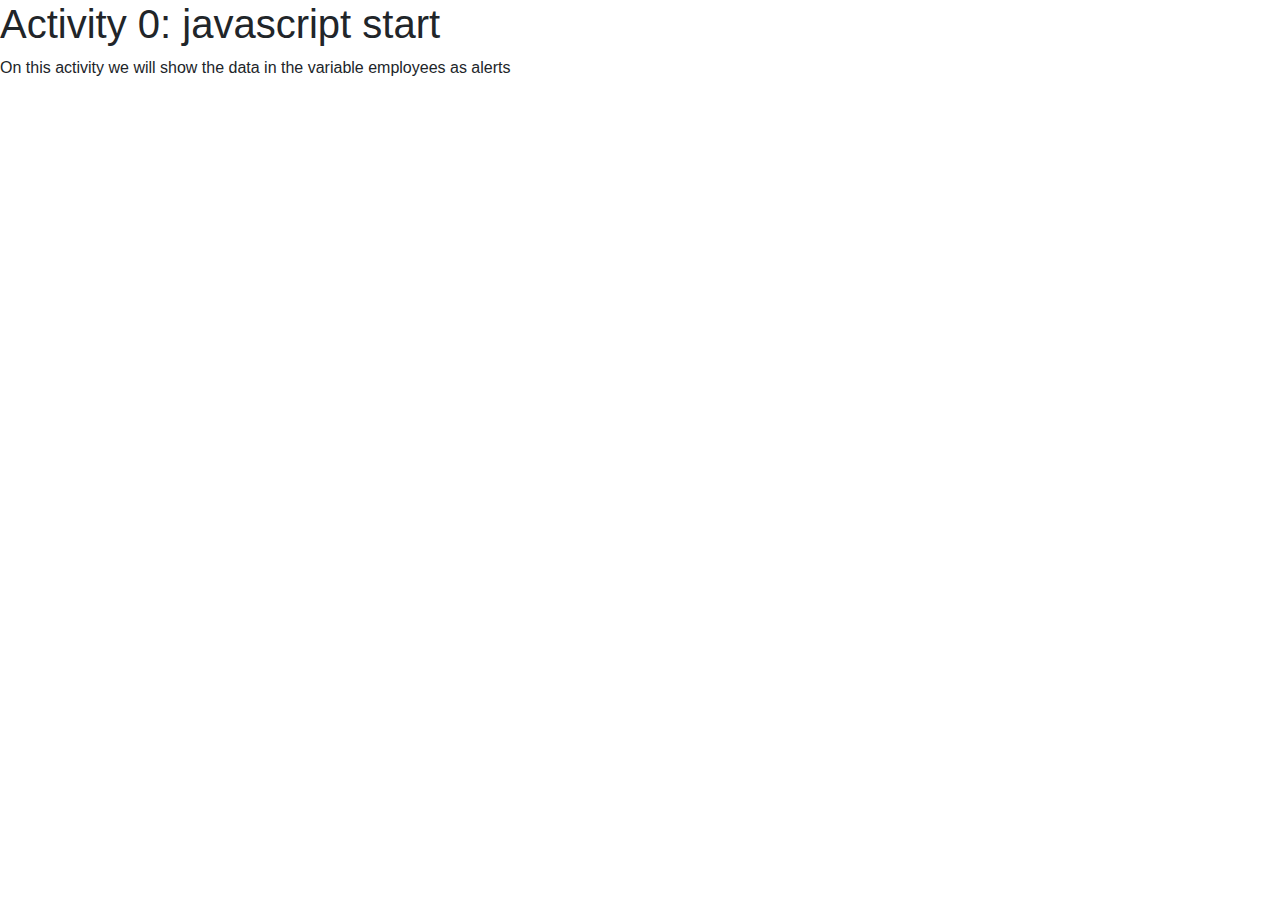
<file: activity0/index.html>
<!doctype html>
<html lang="en">

<head>
    <!-- Required meta tags -->
    <meta charset="utf-8">
    <meta name="viewport" content="width=device-width, initial-scale=1, shrink-to-fit=no">

    <!-- Bootstrap CSS -->
    <link rel="stylesheet" href="https://maxcdn.bootstrapcdn.com/bootstrap/4.0.0/css/bootstrap.min.css" integrity="sha384-Gn5384xqQ1aoWXA+058RXPxPg6fy4IWvTNh0E263XmFcJlSAwiGgFAW/dAiS6JXm" crossorigin="anonymous">

    <title>Activity 0: javascript start</title>
</head>

<body>
    <h1>Activity 0: javascript start</h1>
    <p>On this activity we will show the data in the variable employees as alerts</p>

    <script>
        var employees = [{
            "id": 1,
            "name": "MIRIAM CASTIÑEIRA BREA",
            "department": "IT"
        }, {
            "id": 2,
            "name": "GONZALO MULET FIGUERAS",
            "department": "IT"
        }, {
            "id": 3,
            "name": "FRANCISCO JOSE GRAÑA BARBERA",
            "department": "IT"
        }, {
            "id": 4,
            "name": "IRENE POMBO JORDA",
            "department": "HR"
        }]
        employees.forEach(element => {
            alert('El nombre del empleade ' + element.id + ' es: ' + element.name);
        });
    </script>
</body>

</html>
</file>
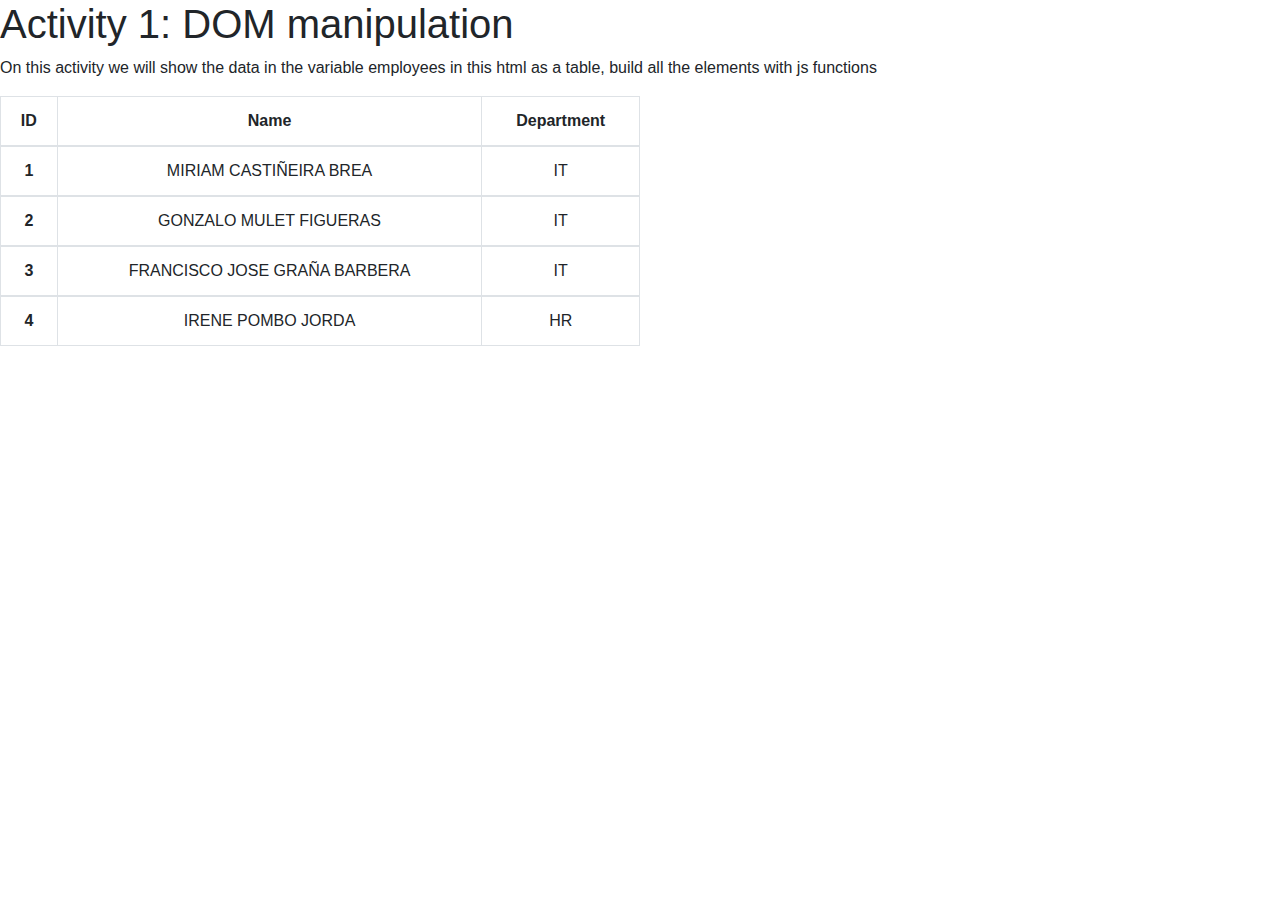
<file: activity1/index.html>
<!doctype html>
<html lang="en">

<head>
    <!-- Required meta tags -->
    <meta charset="utf-8">
    <meta name="viewport" content="width=device-width, initial-scale=1, shrink-to-fit=no">

    <!-- Bootstrap CSS -->
    <link rel="stylesheet" href="https://maxcdn.bootstrapcdn.com/bootstrap/4.0.0/css/bootstrap.min.css" integrity="sha384-Gn5384xqQ1aoWXA+058RXPxPg6fy4IWvTNh0E263XmFcJlSAwiGgFAW/dAiS6JXm" crossorigin="anonymous">

    <title>Activity 1: DOM manipulation</title>
</head>

<body>
    <h1>Activity 1: DOM manipulation</h1>
    <p>On this activity we will show the data in the variable employees in this html as a table, build all the elements with js functions</p>
    <div id="table-container"></div>
    <script>
        var employees = [{
            "id": 1,
            "name": "MIRIAM CASTIÑEIRA BREA",
            "department": "IT"
        }, {
            "id": 2,
            "name": "GONZALO MULET FIGUERAS",
            "department": "IT"
        }, {
            "id": 3,
            "name": "FRANCISCO JOSE GRAÑA BARBERA",
            "department": "IT"
        }, {
            "id": 4,
            "name": "IRENE POMBO JORDA",
            "department": "HR"
        }]

        var contenido = document.querySelector('#table-container');
        var tabla = document.createElement('table');
        tabla.classList.add('table', 'table-bordered', 'table-hover', 'border-dark', 'text-center', 'w-50');
        contenido.appendChild(tabla);

        tabla.innerHTML = `<thead>
              <tr>
              <th>ID</th>
              <th>Name</th>
              <th>Department</th>
              </tr>
              </thead>`

        employees.forEach(element => {
            tabla.innerHTML += `
              <tbody>
              <tr>
              <th>` + element.id + `</th>
              <td>` + element.name + `</td>
              <td>` + element.department + `</td>
              </tr>
              </tbody>
              `
        });
    </script>
</body>

</html>
</file>
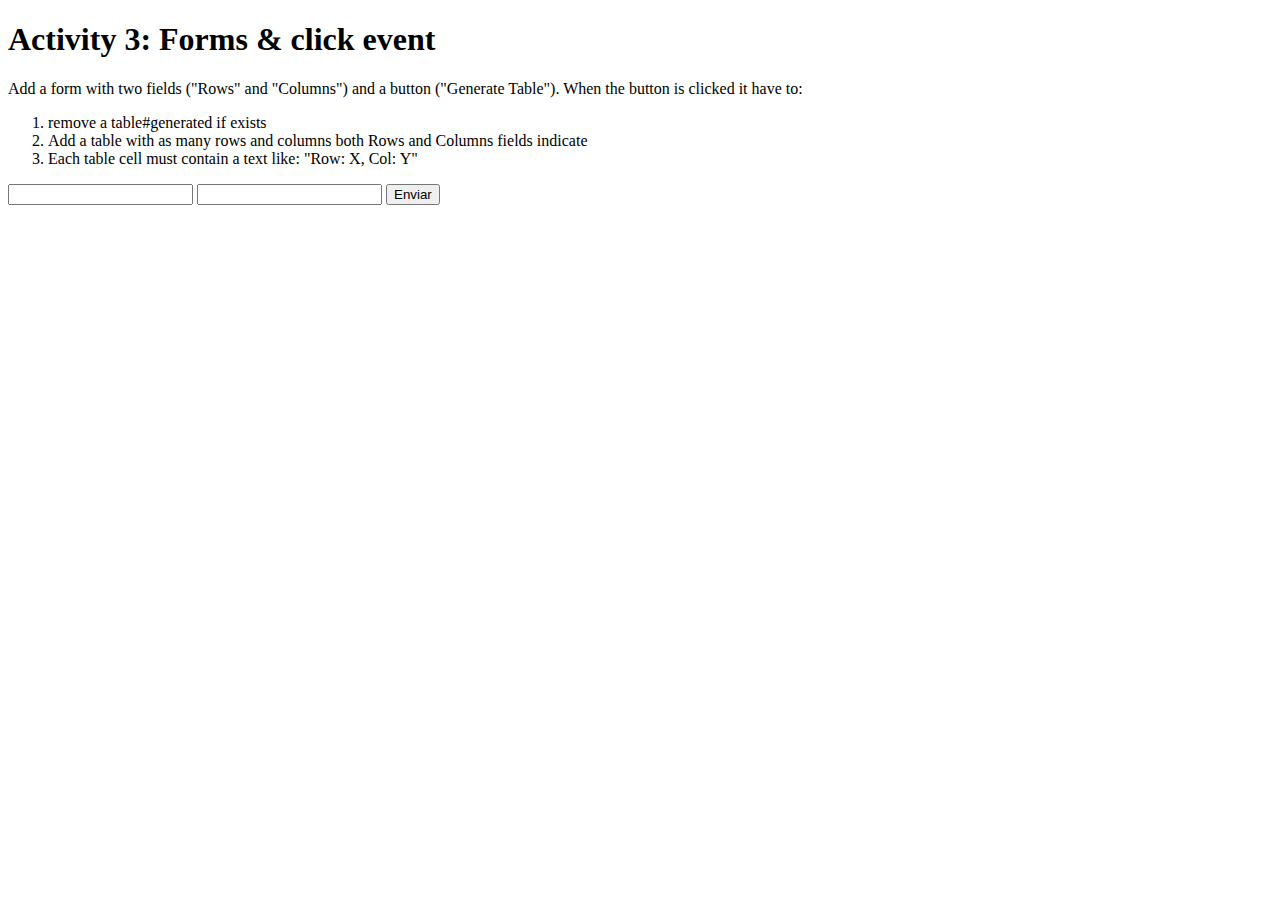
<file: activity3/index.html>
<!doctype html>
<html lang="en">

<head>
    <!-- Required meta tags -->
    <meta charset="utf-8">
    <meta name="viewport" content="width=device-width, initial-scale=1, shrink-to-fit=no">
    <link rel="stylesheet" href="styles.css">

    <title>Activity 3: Forms &amp; click event</title>

</head>

<body>

    <h1>Activity 3: Forms &amp; click event</h1>
    <p>Add a form with two fields ("Rows" and "Columns") and a button ("Generate Table"). When the button is clicked it have to:</p>
    <ol>
        <li>remove a table#generated if exists </li>
        <li>Add a table with as many rows and columns both Rows and Columns fields indicate</li>
        <li>Each table cell must contain a text like: "Row: X, Col: Y"</li>
    </ol>

    <form action="post">

        <input type="number" id="col" value="Columns">
        <input type="number" id="row" value="Rows">
        <input type="button" value="Enviar" id="send">

    </form>

    <div id="container"></div>

<script src="script.js"></script>
</body>

</html>
</file>
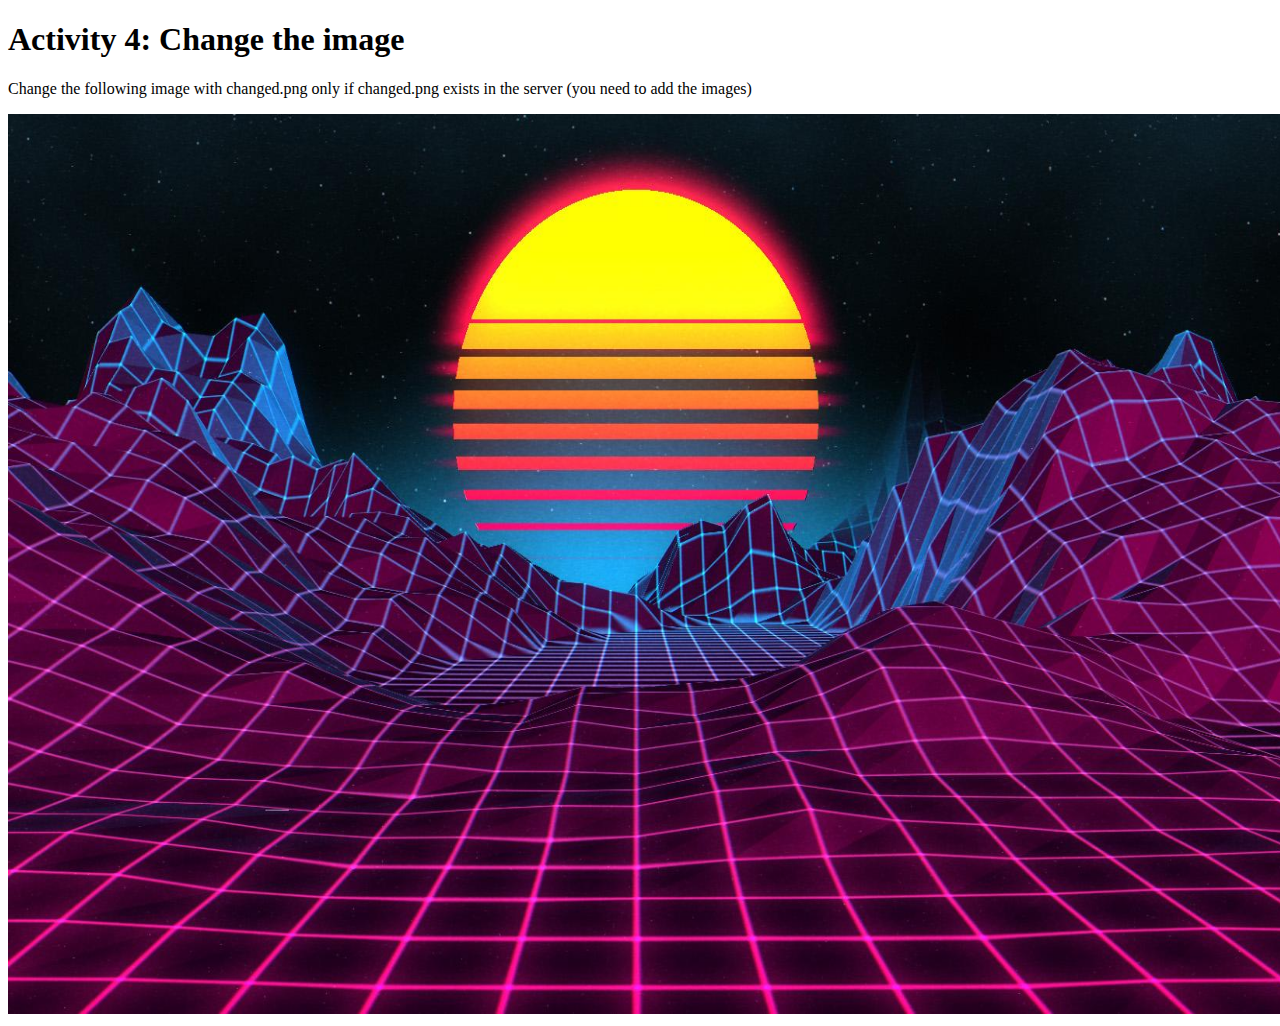
<file: activity4/index.html>
<!doctype html>
<html lang="en">
  <head>
    <!-- Required meta tags -->
    <meta charset="utf-8">
    <meta name="viewport" content="width=device-width, initial-scale=1, shrink-to-fit=no">
    <link rel="stylesheet" href="styles.css">

    <title>Activity 4: Change the image</title>
  </head>
  <body>
    <h1>Activity 4: Change the image</h1>
    <p>Change the following image with changed.png only if changed.png exists in the server (you need to add the images)</p>
    <img src="./default.png" alt="just an image">
    <script src="https://code.jquery.com/jquery-3.3.1.js"></script>
    <script src="script.js"></script>
  </body>
</html>
</file>
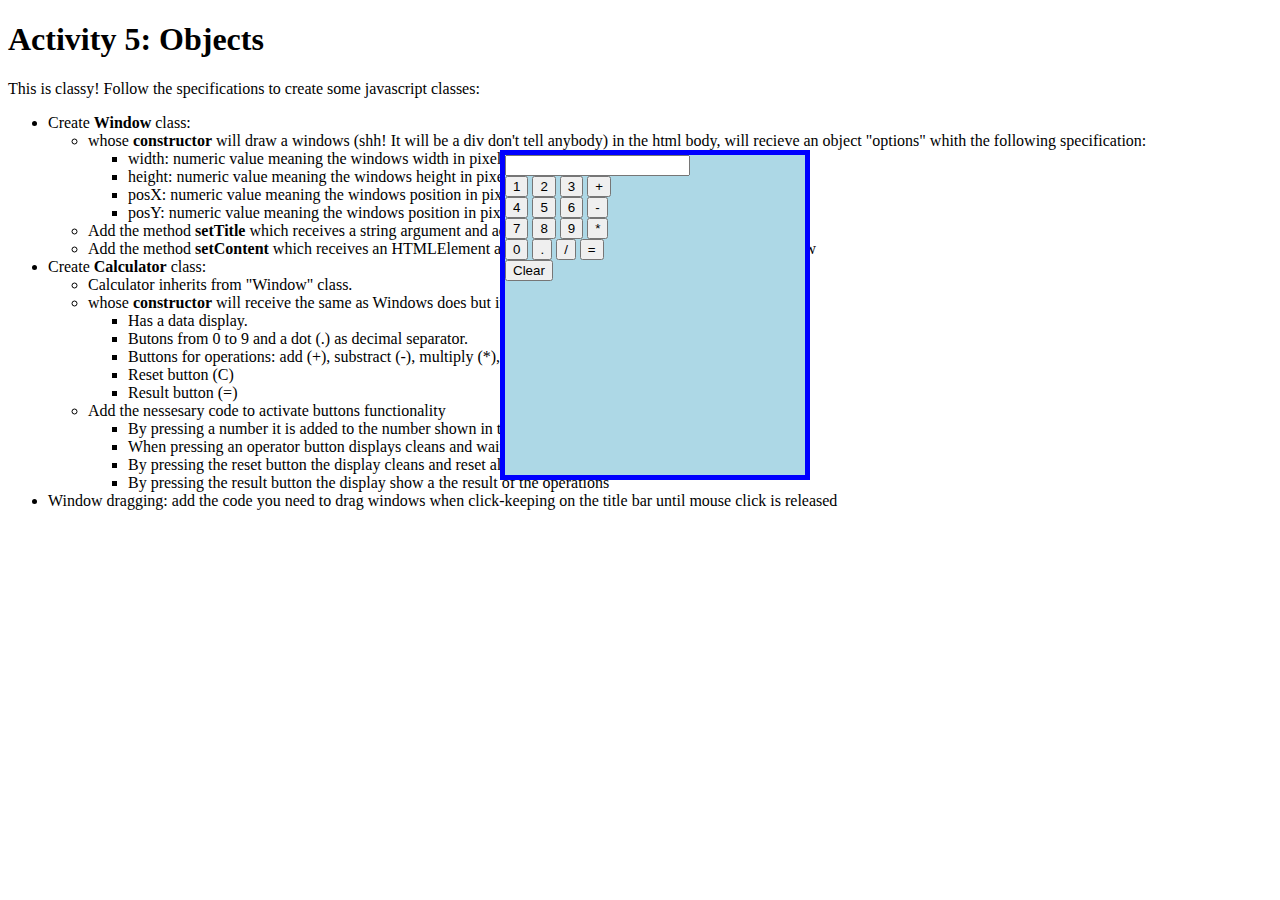
<file: activity5.project1/index.html>
<!doctype html>
<html lang="en">

<head>
    <!-- Required meta tags -->
    <meta charset="utf-8">
    <meta name="viewport" content="width=device-width, initial-scale=1, shrink-to-fit=no">
    <link href="https://cdn.jsdelivr.net/npm/bootstrap@5.0.1/dist/css/bootstrap.min.css" rel="stylesheet" integrity="sha384-+0n0xVW2eSR5OomGNYDnhzAbDsOXxcvSN1TPprVMTNDbiYZCxYbOOl7+AMvyTG2x" crossorigin="anonymous">
    <link rel="stylesheet" href="styles.css">
    <title>Activity 5: Objects</title>
</head>

<body>
    <h1>Activity 5: Objects</h1>
    <p>This is classy! Follow the specifications to create some javascript classes:</p>

    <ul>
        <li>Create <strong>Window</strong> class:
            <ul>
                <li>whose <strong>constructor</strong> will draw a windows (shh! It will be a div don't tell anybody) in the html body, will recieve an object "options" whith the following specification:
                    <ul>
                        <li>width: numeric value meaning the windows width in pixels.</li>
                        <li>height: numeric value meaning the windows height in pixels.</li>
                        <li>posX: numeric value meaning the windows position in pixels regarding the left.</li>
                        <li>posY: numeric value meaning the windows position in pixels regarding the top.</li>
                    </ul>
                </li>
                <li>Add the method <strong>setTitle</strong> which receives a string argument and adds it as the title of the window</li>
                <li>Add the method <strong>setContent</strong> which receives an HTMLElement argument and adds it as the content of the window</li>
            </ul>
        </li>
        <li>Create <strong>Calculator</strong> class:
            <ul>
                <li>Calculator inherits from "Window" class.</li>
                <li>whose <strong>constructor</strong> will receive the same as Windows does but it also inserts a calculator that:
                    <ul>
                        <li>Has a data display.</li>
                        <li>Butons from 0 to 9 and a dot (.) as decimal separator.</li>
                        <li>Buttons for operations: add (+), substract (-), multiply (*), divide (/)</li>
                        <li>Reset button (C)</li>
                        <li>Result button (=)</li>
                    </ul>
                </li>
                <li>Add the nessesary code to activate buttons functionality
                    <ul>
                        <li>By pressing a number it is added to the number shown in the display.</li>
                        <li>When pressing an operator button displays cleans and waits for the following data.</li>
                        <li>By pressing the reset button the display cleans and reset all pending operations</li>
                        <li>By pressing the result button the display show a the result of the operations</li>
                    </ul>
                </li>
            </ul>
        </li>
        <li>Window dragging: add the code you need to drag windows when click-keeping on the title bar until mouse click is released</li>
    </ul>
    <script src="https://cdn.jsdelivr.net/npm/bootstrap@5.0.1/dist/js/bootstrap.bundle.min.js" integrity="sha384-gtEjrD/SeCtmISkJkNUaaKMoLD0//ElJ19smozuHV6z3Iehds+3Ulb9Bn9Plx0x4" crossorigin="anonymous"></script>
    <script src="https://code.jquery.com/jquery-3.2.1.min.js" crossorigin="anonymous"></script>
    <script src="js.js"></script>

</body>

</html>
</file>
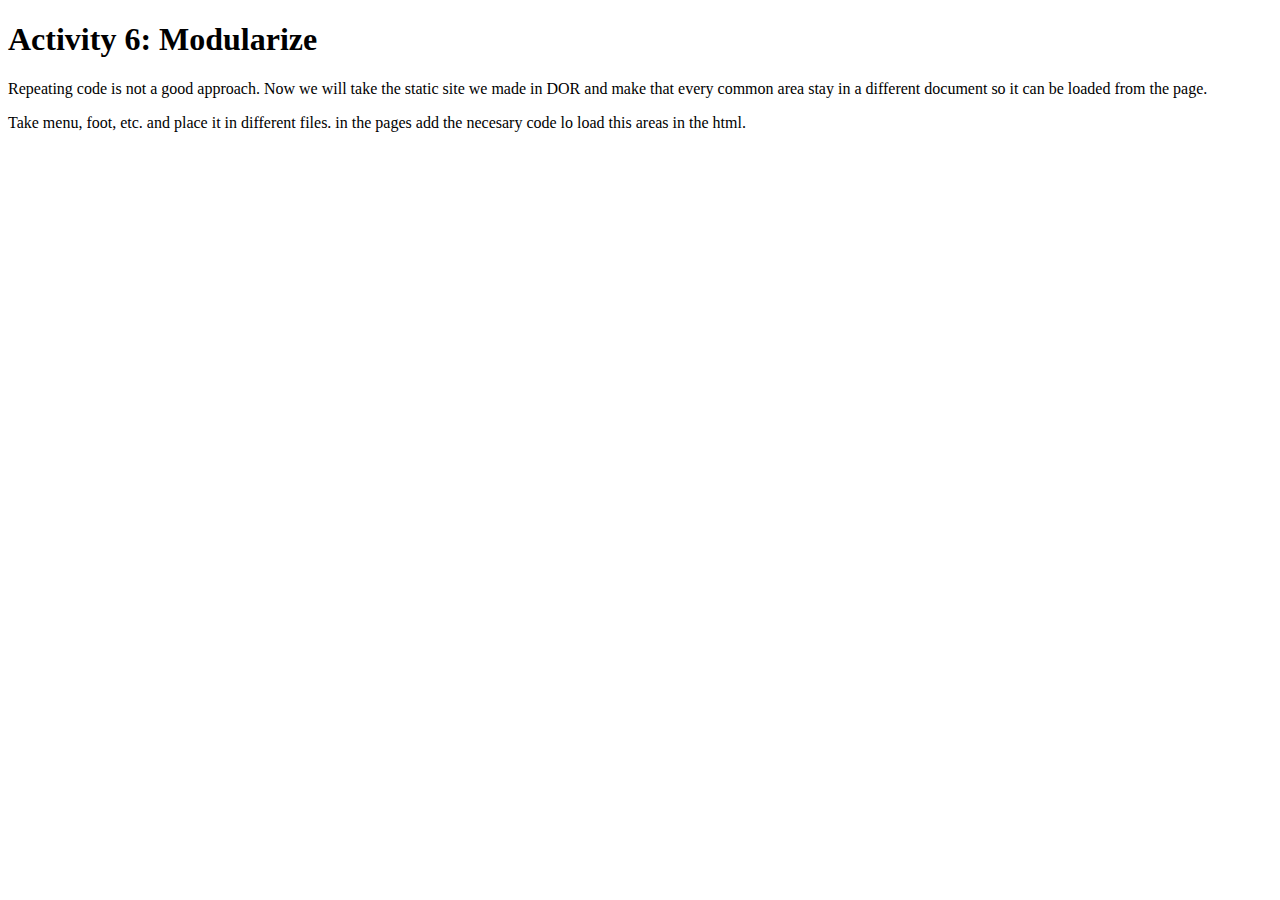
<file: activity6/index.html>
<!doctype html>
<html lang="en">
  <head>
    <!-- Required meta tags -->
    <meta charset="utf-8">
    <meta name="viewport" content="width=device-width, initial-scale=1, shrink-to-fit=no">

    <title>Activity 6: Modularize</title>
    <link rel="stylesheet" href="https://maxcdn.bootstrapcdn.com/font-awesome/4.7.0/css/font-awesome.min.css">
  </head>
  <body>
    <h1>Activity 6: Modularize</h1>
    <p>Repeating code is not a good approach. Now we will take the static site we made in DOR and make that every common area stay in a different document so it can be loaded from the page.</p>
    <p>Take menu, foot, etc. and place it in different files. in the pages add the necesary code lo load this areas in the html.</p>
  </body>
</html>
</file>
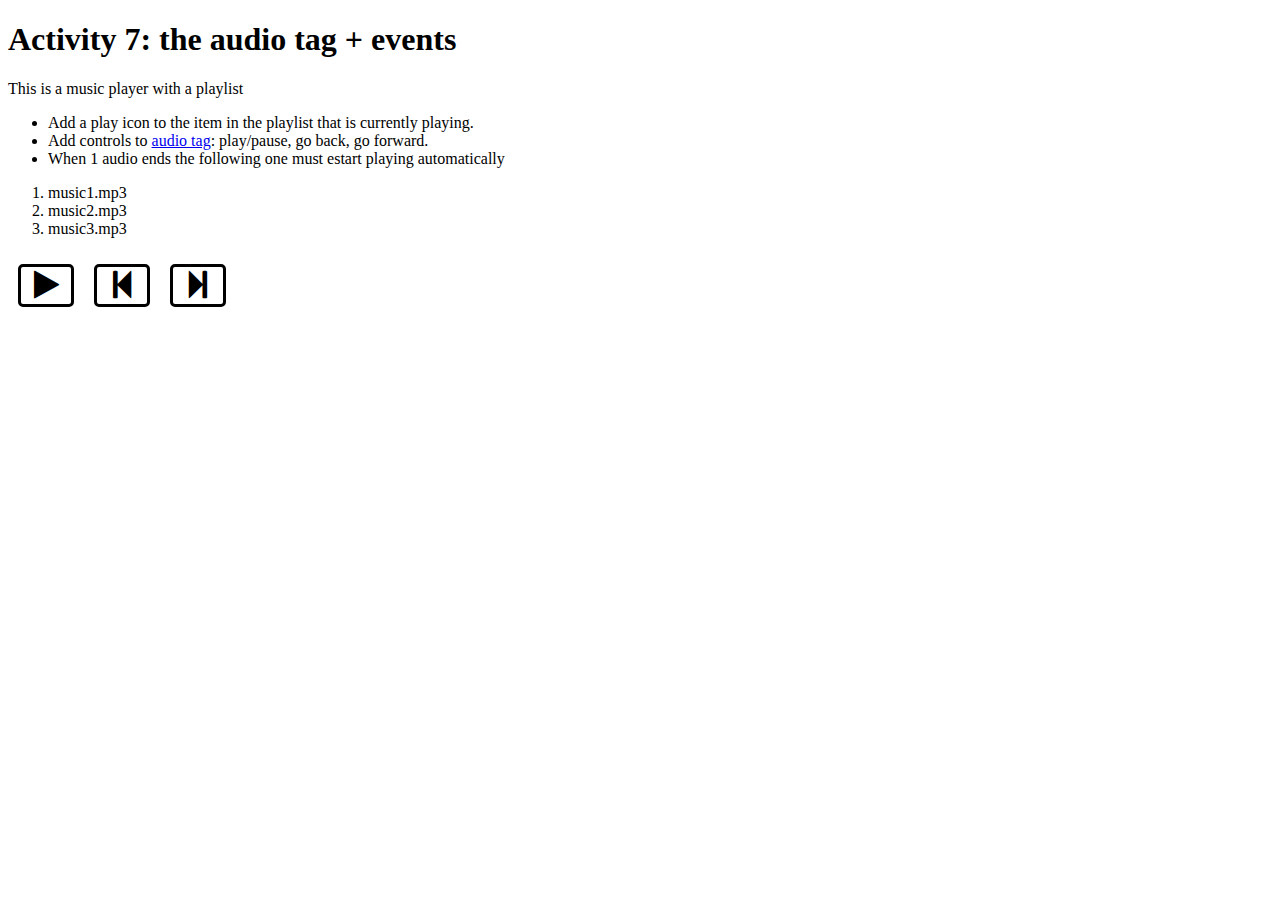
<file: activity7/index.html>
<!doctype html>
<html lang="en">
  <head>
    <!-- Required meta tags -->
    <meta charset="utf-8">
    <meta name="viewport" content="width=device-width, initial-scale=1, shrink-to-fit=no">

    <title>Activity 7: the audio tag + events</title>
    <link rel="stylesheet" href="https://maxcdn.bootstrapcdn.com/font-awesome/4.7.0/css/font-awesome.min.css">
    <script
    src="https://code.jquery.com/jquery-3.6.0.min.js"
    integrity="sha256-/xUj+3OJU5yExlq6GSYGSHk7tPXikynS7ogEvDej/m4="
    crossorigin="anonymous"></script>
    <style>
      .controls div{
        float: left;
        margin: 10px;
        border: 3px solid #000;
        font-size: 2em;
        text-align: center;
        width: 50px;
        border-radius: 5px;
      }
    </style>
  </head>
  <body>
    <h1>Activity 7: the audio tag + events</h1>
    <p>This is a music player with a playlist</p>
    <ul>
      <li>Add a play icon to the item in the playlist that is currently playing.</li>
      <li>Add controls to <a href="https://developer.mozilla.org/es/docs/Web/HTML/Elemento/audio">audio tag</a>: play/pause, go back, go forward.</li>
      <li>When 1 audio ends the following one must estart playing automatically</li>
    </ul>

    <ol>
      <li>music1.mp3</li>
      <li>music2.mp3</li>
      <li>music3.mp3</li>
    </ol>
    <audio id="audio">
     <source src="" type="audio/mpeg">
     Your browser does not support the audio tag.
    </audio>
    <div class="controls">
      <div class="play"><i class="fa fa-play" id="playPause"></i></div>
      <div class="backward"><i class="fa fa-step-backward" id="previous"></i></div>
      <div class="fordward"><i class="fa fa-step-forward" id="next"></i></div>
    </div>
    <script src="script.js"></script>
  </body>
</html>
</file>
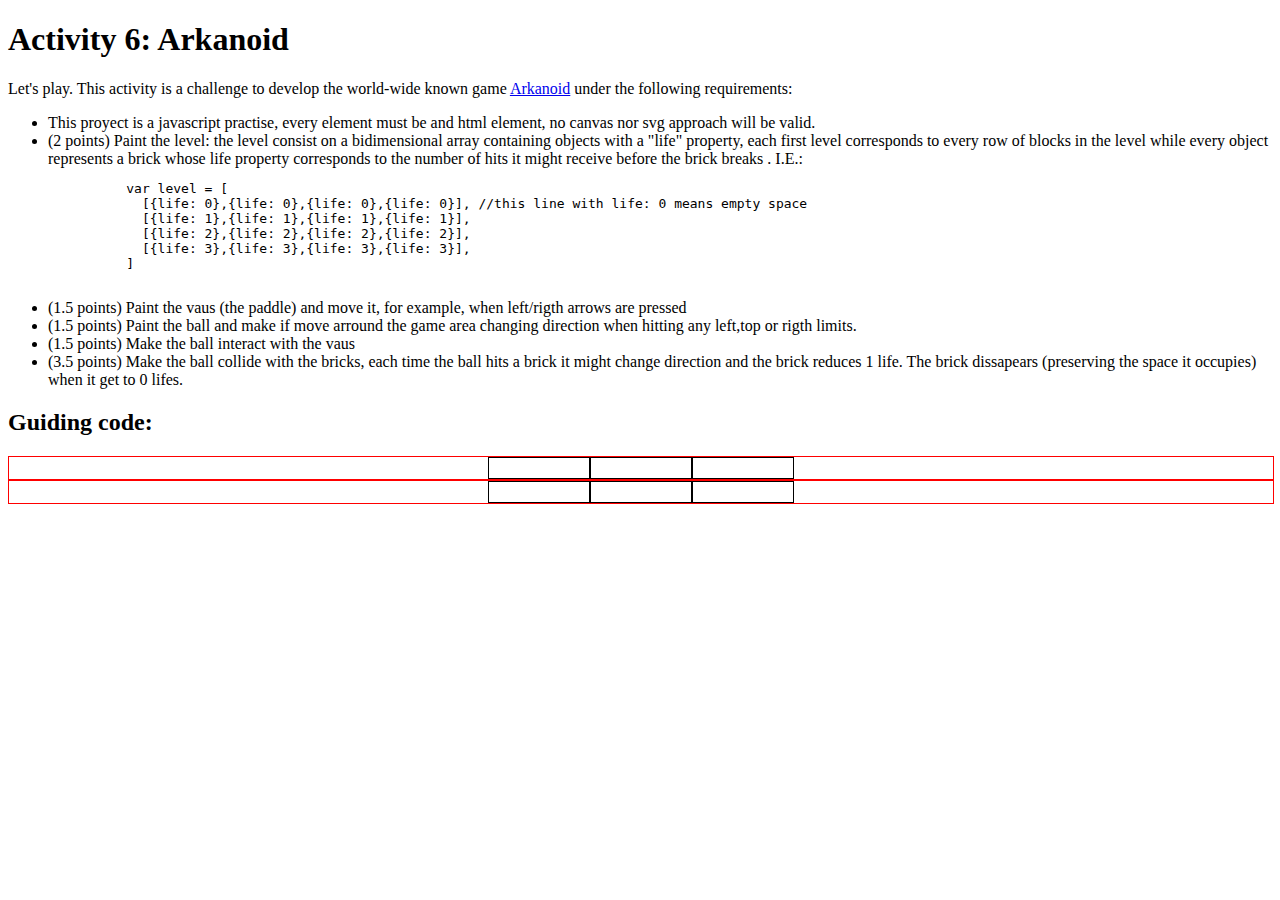
<file: activity8.project2/index.html>
<!doctype html>
<html lang="en">
  <head>
    <!-- Required meta tags -->
    <meta charset="utf-8">
    <meta name="viewport" content="width=device-width, initial-scale=1, shrink-to-fit=no">

    <title>Activity 6: Arkanoid</title>
    <style>

      .row{
        display: flex;
        width: 100%;
        justify-content: center;
        border: 1px solid #F00;
      }
      .brick{
        border: 1px solid #000;
        min-width: 100px;
        height: 20px;
      }
      .hightlight{
        background-color: yellow;
      }
    </style>
  </head>
  <body>
    <h1>Activity 6: Arkanoid</h1>
    <p>Let's play. This activity is a challenge to develop the world-wide known game <a href="https://es.wikipedia.org/wiki/Arkanoid" target="_blank">Arkanoid</a> under the following requirements:</p>
      <ul>
        <li>This proyect is a javascript practise, every element must be and html element, no canvas nor svg approach will be valid.</li>
        <li>(2 points) Paint the level: the level consist on a bidimensional array containing objects with a "life" property, each first level corresponds to every row of blocks in the level while every object represents a brick whose life property corresponds to the number of hits it might receive before the brick breaks . I.E.:
        <pre>
          var level = [
            [{life: 0},{life: 0},{life: 0},{life: 0}], //this line with life: 0 means empty space
            [{life: 1},{life: 1},{life: 1},{life: 1}],
            [{life: 2},{life: 2},{life: 2},{life: 2}],
            [{life: 3},{life: 3},{life: 3},{life: 3}],
          ]
        </pre>
        </li>
        <li>(1.5 points) Paint the vaus (the paddle) and move it, for example, when left/rigth arrows are pressed</li>
        <li>(1.5 points) Paint the ball and make if move arround the game area changing direction when hitting any left,top or rigth limits.</li>
        <li>(1.5 points) Make the ball interact with the vaus</li>
        <li>(3.5 points) Make the ball collide with the bricks, each time the ball hits a brick it might change direction and the brick reduces 1 life. The brick dissapears (preserving the space it occupies) when it get to 0 lifes.</li>
      </ul>
      <h2>Guiding code:</h2>
      <div class="stage">
        <div class="row"><div class="brick"></div><div class="brick"></div><div class="brick"></div></div>
        <div class="row"><div class="brick"></div><div class="brick"></div><div class="brick"></div></div>
      </div>

      <script src="https://code.jquery.com/jquery-3.2.1.min.js" crossorigin="anonymous"></script>
      <script>
      document.onmousemove = handleMouseMove;
      var intro;
      function handleMouseMove(event) {
          var x = event.clientX;
          var y = event.clientY;
          $('.brick').removeClass('hightlight');
          $('.row').each(function(){
            var bounds = this.getBoundingClientRect();
            if (bounds.bottom >= y && bounds.top <= y){
              $(this).children('.brick').each(function(){
                var bounds = this.getBoundingClientRect();
                if (bounds.left <= x && bounds.right >= x){
                  $(this).addClass('hightlight');
                }
              })

            }
          })

      }
      </script>

  </body>
</html>
</file>
<file: activity3/styles.css>
table,
th,
td {
    border: solid 1px;
}
</file>
<file: activity4/styles.css>
img{
    width: 100vw;
    height: 100vh;
}
</file>
<file: activity5.project1/styles.css>
#main, ::after, ::before {
    box-sizing: content-box;
}
</file>
